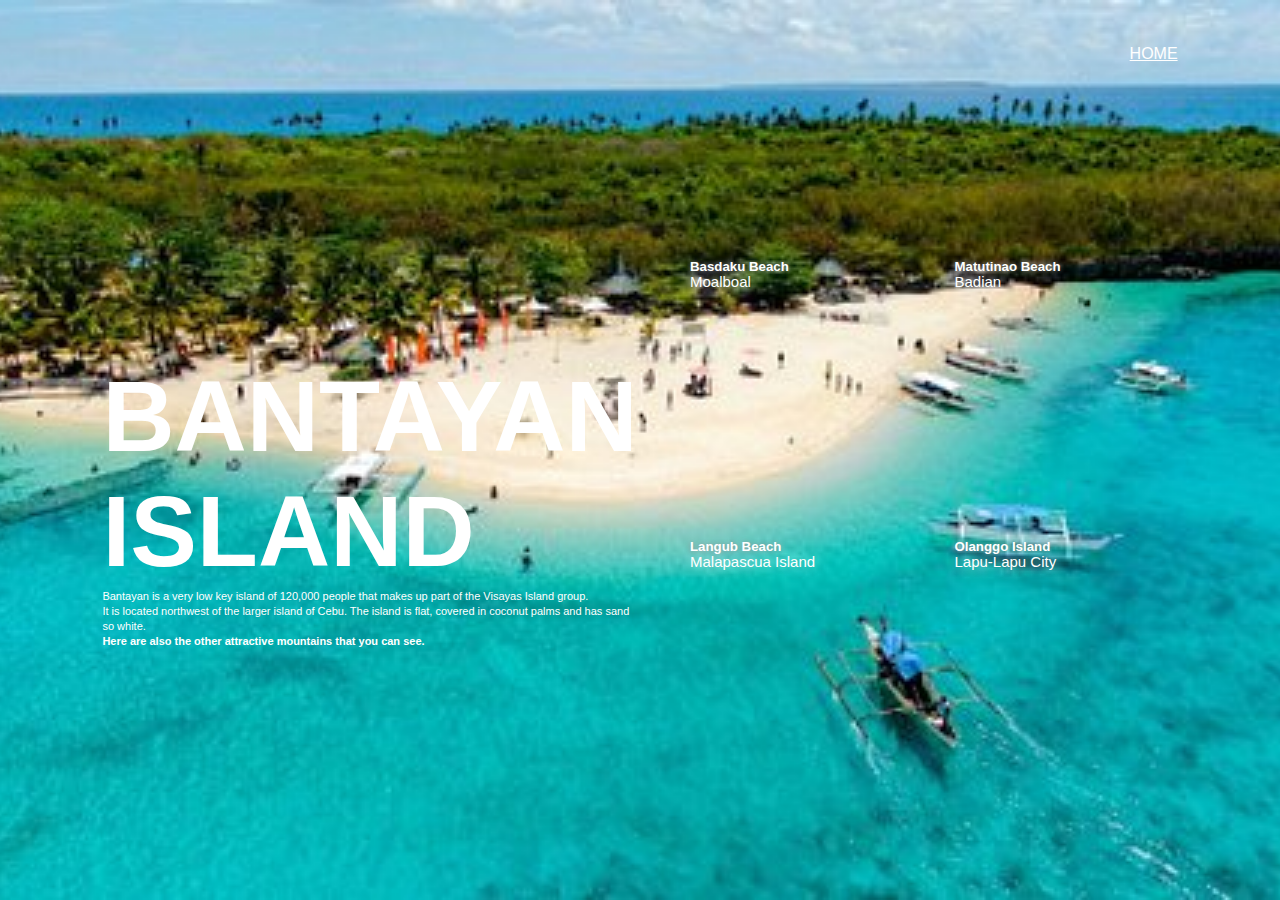
<file: BMMGUIDEZ/bantayancard.html>
<!DOCTYPE html>
<html lang="en">
<head>
  <meta charset="UTF-8">
  <meta name="viewport" content="width=device-width, initial-scale=1.0">
  <title>Document</title>
  <link rel="stylesheet" href="cardstyles.css">
</head>
<body>
    <div class="background">
        <div class="nav">
            <div class="logo-and-social">
                <a href="index.html"> </a>
            </div>
            <nav>
                <ul>
                    <li><a href="index.html">HOME</a></li>
                </ul>
            </nav>
        </div>
        <div class="row">
            <div class="col">
                <h1>BANTAYAN ISLAND</h1>
                <p>Bantayan is a very low key island of 120,000 people that makes up part of the Visayas Island group.<br> It is located northwest of the larger island of Cebu. The island is flat, covered in coconut palms and has sand so white. <br><strong>Here are also the other attractive mountains that you can see.</strong> </p>
            </div>
            <div class="col">
                <div class="card card1">
                    <h5>Basdaku Beach</h5>
                    <p>Moalboal</p>
                </div>
                <div class="card card2">
                    <h5>Matutinao Beach </h5>
                    <p>Badian</p>
                </div>
                <div class="card card3">
                    <h5>Langub Beach</h5>
                    <p>Malapascua Island</p>
                </div>
                <div class="card card4">
                    <h5>Olanggo Island</h5>
                    <p>Lapu-Lapu City</p>
                </div>
            </div>
        </div>
    </div>
  <script src="script.js"></script>
</body>
</html>
</file>
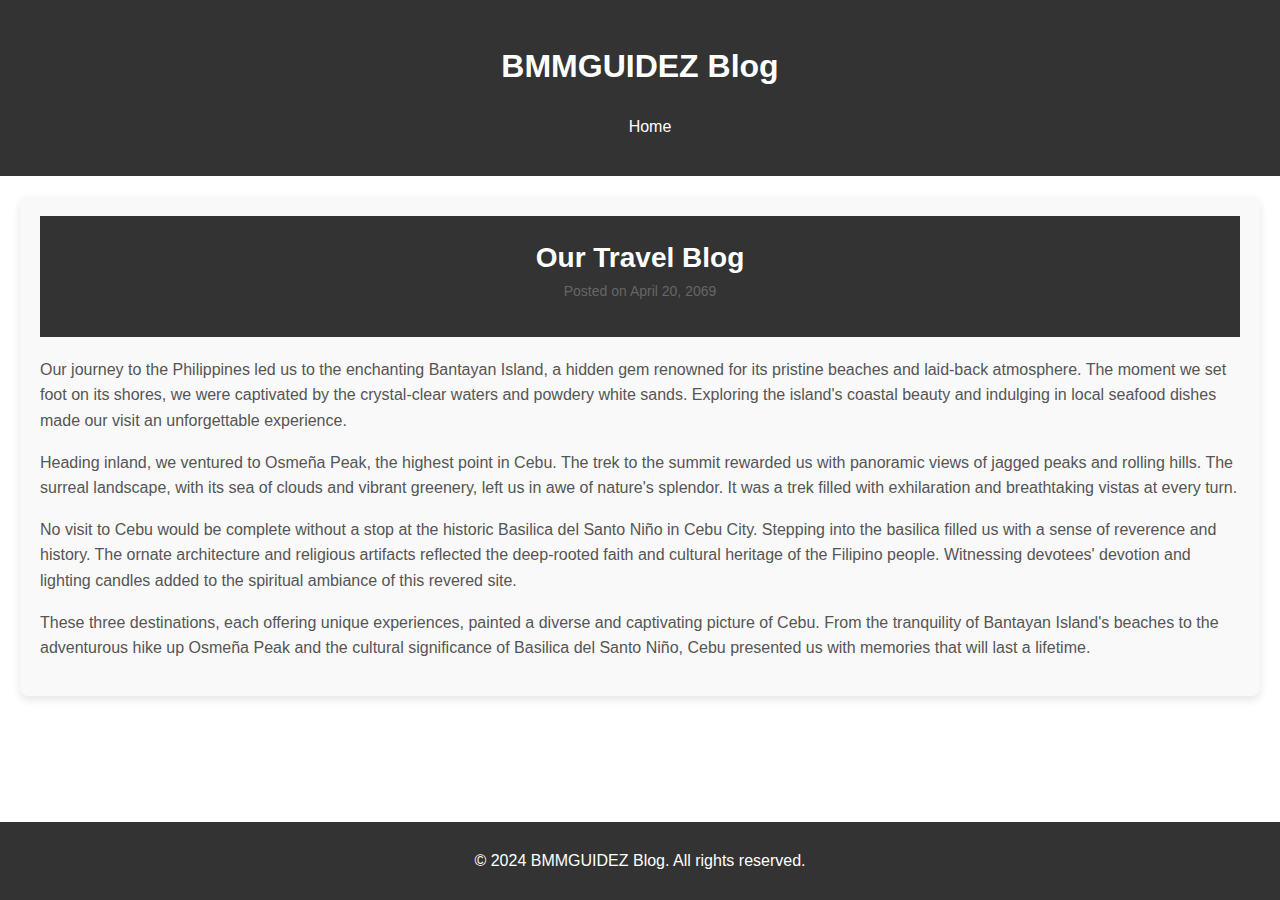
<file: BMMGUIDEZ/blog.html>
<!DOCTYPE html>
<html lang="en">
<head>
  <meta charset="UTF-8">
  <title>BMMGUIDEZ Blog</title>
  <link rel="stylesheet" href="blogstyles.css">
</head>
<body>
  <header>
    <h1>BMMGUIDEZ Blog</h1>
    <nav>
      <ul>
        <li><a href="index.html">Home</a></li>
      </ul>
    </nav>
  </header>

  <main>
    <article class="blog-post">
      <header>
        <h2>Our Travel Blog</h2>
        <p class="post-meta">Posted on April 20, 2069</p>
      </header>
      <div class="post-content">
        <p>Our journey to the Philippines led us to the enchanting Bantayan Island, a hidden gem renowned for its pristine beaches and laid-back atmosphere. The moment we set foot on its shores, we were captivated by the crystal-clear waters and powdery white sands. Exploring the island's coastal beauty and indulging in local seafood dishes made our visit an unforgettable experience.</p>
        <p>Heading inland, we ventured to Osmeña Peak, the highest point in Cebu. The trek to the summit rewarded us with panoramic views of jagged peaks and rolling hills. The surreal landscape, with its sea of clouds and vibrant greenery, left us in awe of nature's splendor. It was a trek filled with exhilaration and breathtaking vistas at every turn.</p>
        <p>No visit to Cebu would be complete without a stop at the historic Basilica del Santo Niño in Cebu City. Stepping into the basilica filled us with a sense of reverence and history. The ornate architecture and religious artifacts reflected the deep-rooted faith and cultural heritage of the Filipino people. Witnessing devotees' devotion and lighting candles added to the spiritual ambiance of this revered site.</p>
        <p>These three destinations, each offering unique experiences, painted a diverse and captivating picture of Cebu. From the tranquility of Bantayan Island's beaches to the adventurous hike up Osmeña Peak and the cultural significance of Basilica del Santo Niño, Cebu presented us with memories that will last a lifetime.</p>
      </div>
    </article>
  </main>
  <footer>
    <p>&copy; 2024 BMMGUIDEZ Blog. All rights reserved.</p>
  </footer>
  <script src="script.js"></script>
</body>
</html>
</file>
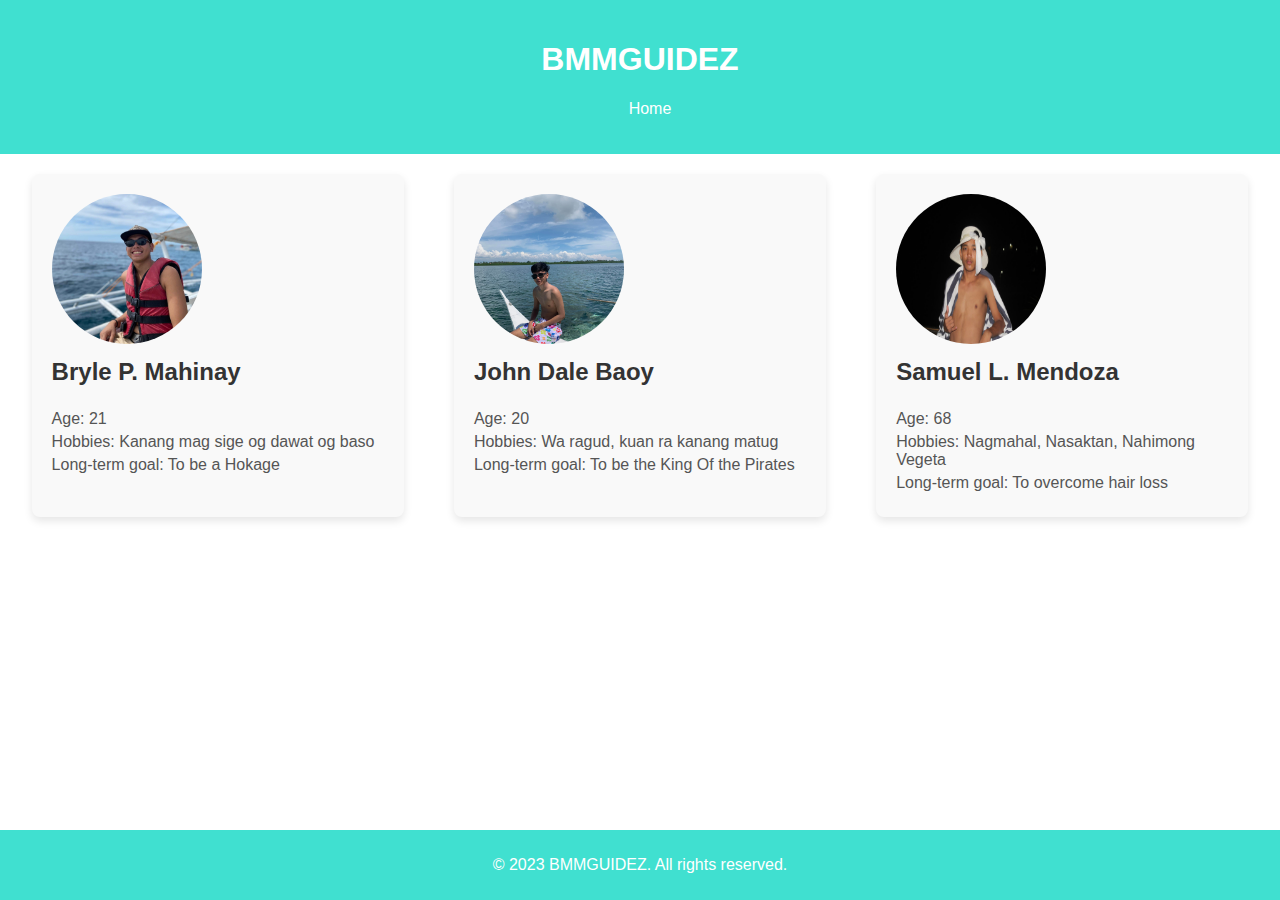
<file: BMMGUIDEZ/moreaboutus.html>
<!DOCTYPE html>
<html lang="en">
<head>
  <meta charset="UTF-8">
  <title>BMMGUIDEZ - Our Team</title>
  <link rel="stylesheet" href="moreaboutusstyles.css">
</head>
<body>
  <header>
    <h1>BMMGUIDEZ</h1>
    <nav>
      <ul>
        <li><a href="index.html">Home</a></li>
      </ul>
    </nav>
  </header>

  <main>
    <section id="team" class="team-section">
      
      <div class="team-member">
        <img src="images/bryle.png" alt="">
        <h3>Bryle P. Mahinay</h3>
        <p>Age: 21</p>
        <p>Hobbies: Kanang mag sige og dawat og baso</p>
        <p>Long-term goal: To be a Hokage</p>
      </div>

      <div class="team-member">
        <img src="images/kiki.jpg" alt="">
        <h3>John Dale Baoy</h3>
        <p>Age: 20</p>
        <p>Hobbies: Wa ragud, kuan ra kanang matug</p>
        <p>Long-term goal: To be the King Of the Pirates</p>
      </div>

      <div class="team-member">
        <img src="images/samuel.jpg" alt="">
        <h3>Samuel L. Mendoza</h3>
        <p>Age: 68</p>
        <p>Hobbies: Nagmahal, Nasaktan, Nahimong Vegeta</p>
        <p>Long-term goal: To overcome hair loss </p>
      </div>
    </section>
  </main>

  <footer>
    <p>&copy; 2023 BMMGUIDEZ. All rights reserved.</p>
  </footer>
  <script src="script.js"></script>
</body>
</html>
</file>
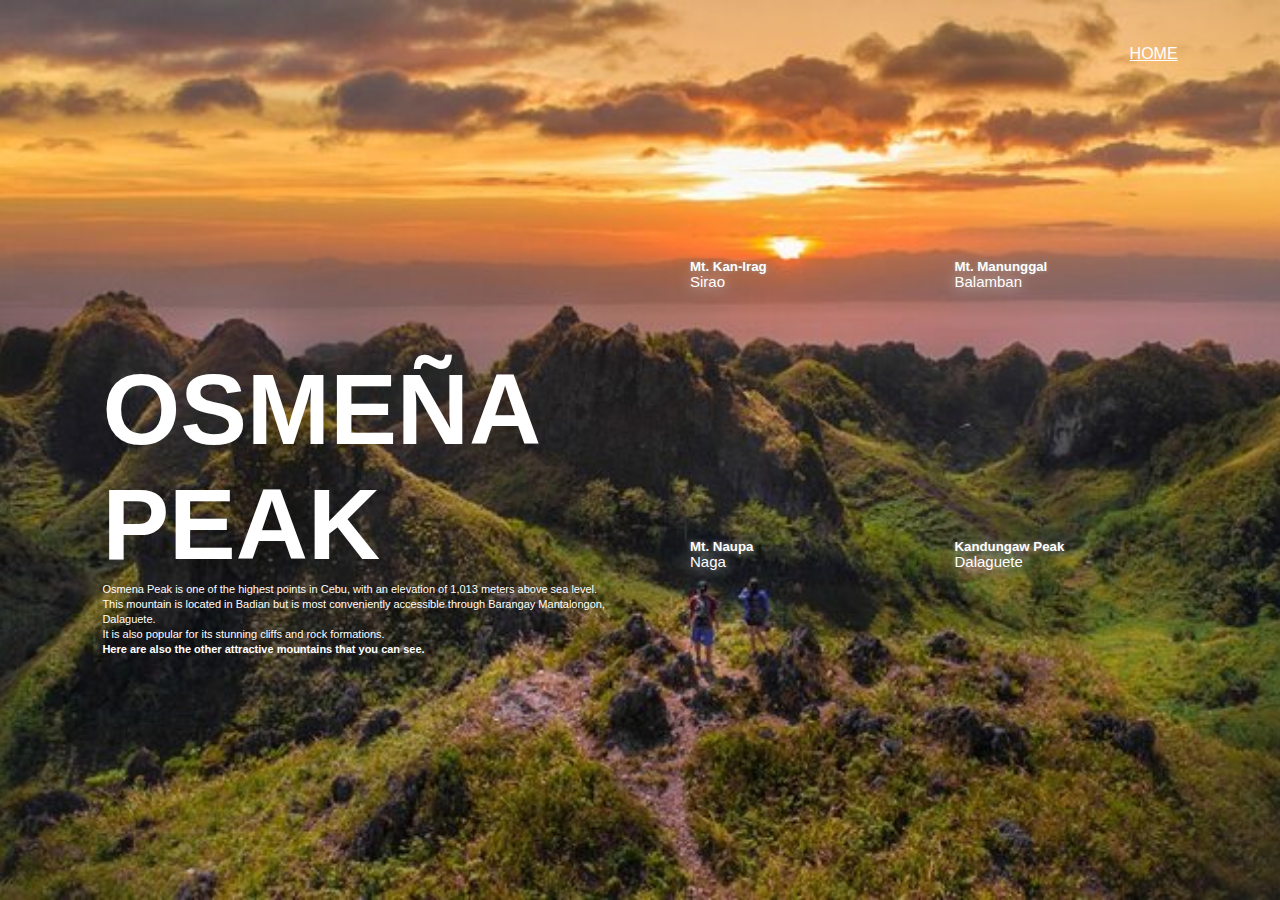
<file: BMMGUIDEZ/osmenapeakcard.html>
<!DOCTYPE html>
<html lang="en">
<head>
  <meta charset="UTF-8">
  <meta name="viewport" content="width=device-width, initial-scale=1.0">
  <title>Document</title>
  <link rel="stylesheet" href="cardstyles.css">
</head>
<body>
    <div class="background background1">
        <div class="nav">
            <div class="logo-and-social">
                <a href="index.html"> </a>
            </div>
            <nav>
                <ul>
                    <li><a href="index.html">HOME</a></li>
                </ul>
            </nav>
        </div>
        <div class="row">
            <div class="col">
                <h1>OSMEÑA PEAK</h1>
                <p>Osmena Peak is one of the highest points in Cebu, with an elevation of 1,013 meters above sea level.<br> This mountain is located in Badian but is most conveniently accessible through Barangay Mantalongon, Dalaguete.<br> It is also popular for its stunning cliffs and rock formations.<br><strong>Here are also the other attractive mountains that you can see.</strong></strong></p>
            </div>
            <div class="col">
                <div class="card mountain1">
                    <h5>Mt. Kan-Irag</h5>
                    <p>Sirao</p>
                </div>
                <div class="card mountain2">
                    <h5>Mt. Manunggal </h5>
                    <p>Balamban</p>
                </div>
                <div class="card mountain3">
                    <h5>Mt. Naupa</h5>
                    <p>Naga</p>
                </div>
                <div class="card mountain4  ">
                    <h5>Kandungaw Peak</h5>
                    <p>Dalaguete</p>
                </div>
            </div>
        </div>
    </div>
  <script src="script.js"></script>
</body>
</html>
</file>
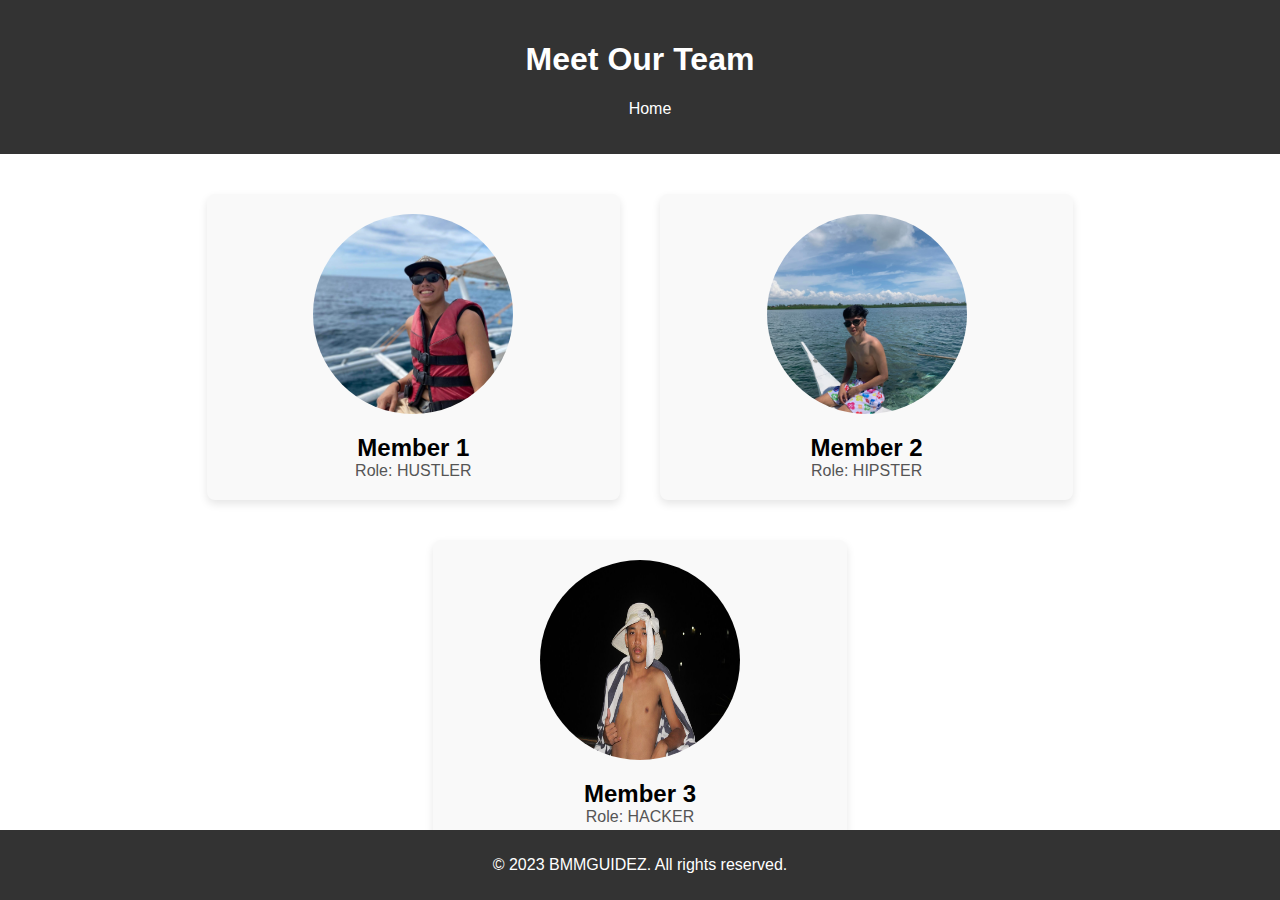
<file: BMMGUIDEZ/portfolio.html>
<html lang="en">
<head>
  <meta charset="UTF-8">
  <title>BMMGUIDEZ - Our Team</title>
  <link rel="stylesheet" href="portfoliostyles.css">
</head>
<body>
  <header>
    <h1>Meet Our Team</h1>
    <nav>
      <ul>
        <li><a href="index.html">Home</a></li>
      </ul>
    </nav>
  </header>

  <main>
    <section id="team" class="team-section">
      
      <div class="team-member">
        <img src="images/bryle.png" alt="">
        <h3>Member 1</h3>
        <p>Role: HUSTLER</p>
      </div>

      <div class="team-member">
        <img src="images/kiki.jpg" alt="">
        <h3>Member 2</h3>
        <p>Role: HIPSTER</p>
      </div>

      <div class="team-member">
        <img src="images/samuel.jpg" alt="">
        <h3>Member 3</h3>
        <p>Role: HACKER</p>
      </div>
    </section>
  </main>

  <footer>
    <p>&copy; 2023 BMMGUIDEZ. All rights reserved.</p>
  </footer>
  <script src="script.js"></script>
</body>
</html>
</file>
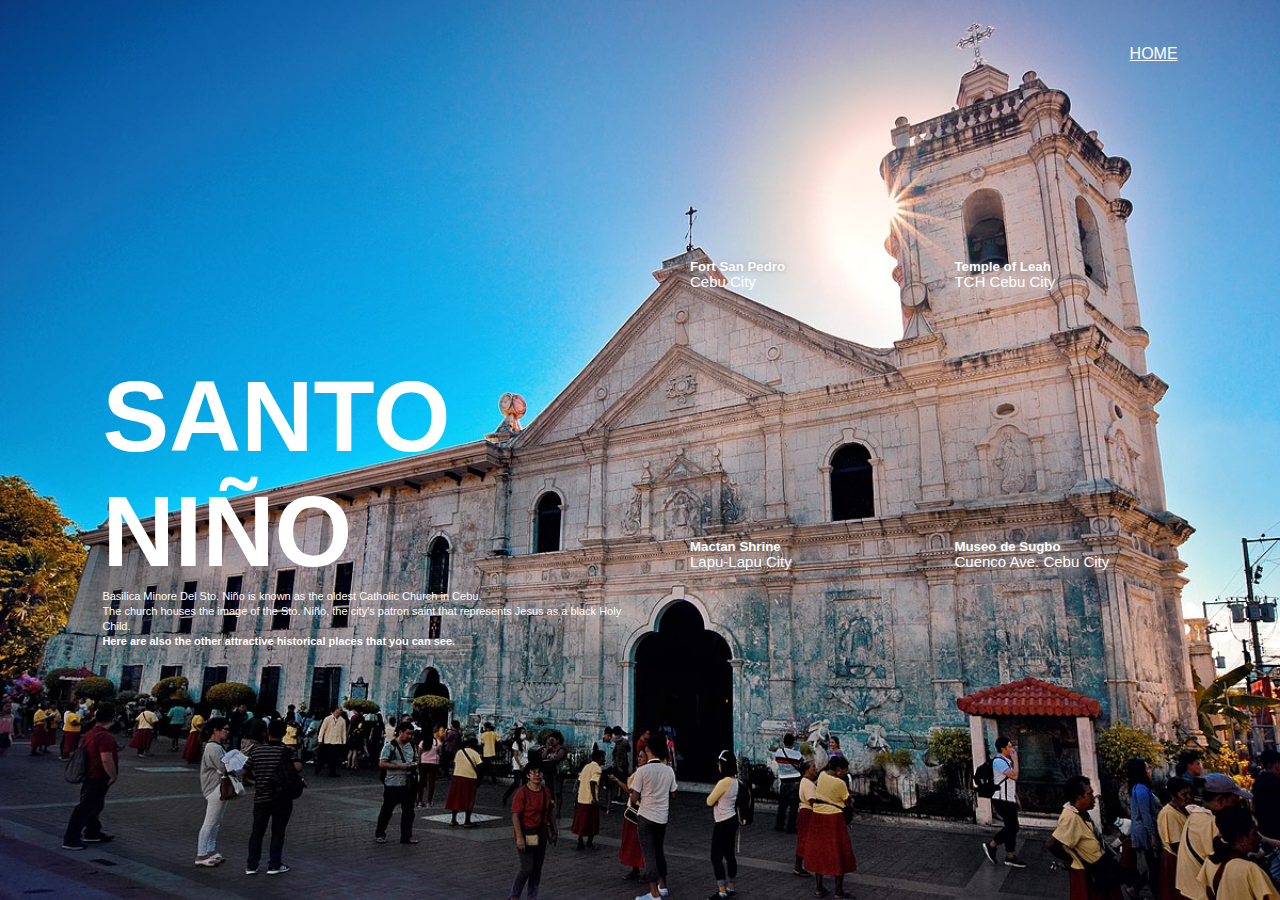
<file: BMMGUIDEZ/stoninocard.html>
<!DOCTYPE html>
<html lang="en">
<head>
  <meta charset="UTF-8">
  <meta name="viewport" content="width=device-width, initial-scale=1.0">
  <title>Document</title>
  <link rel="stylesheet" href="cardstyles.css">
</head>
<body>
    <div class="background2">
        <div class="nav">
            <div class="logo-and-social">
                <a href="index.html"> </a>
            </div>
            <nav>
                <ul>
                    <li><a href="index.html">HOME</a></li>
                </ul>
            </nav>
        </div>
        <div class="row">
            <div class="col">
                <h1>SANTO NIÑO</h1>
                <p>Basilica Minore Del Sto. Niño is known as the oldest Catholic Church in Cebu.<br> The church houses the image of the Sto. Niño, the city's patron saint that represents Jesus as a black Holy Child.<br><strong>Here are also the other attractive historical places that you can see.</strong></p>
            </div>
            <div class="col">
                <div class="card nino1">
                    <h5>Fort San Pedro</h5>
                    <p>Cebu City</p>
                </div>
                <div class="card nino2">
                    <h5>Temple of Leah</h5>
                    <p>TCH Cebu City</p>
                </div>
                <div class="card nino3">
                    <h5>Mactan Shrine</h5>
                    <p>Lapu-Lapu City</p>
                </div>
                <div class="card nino4  ">
                    <h5>Museo de Sugbo</h5>
                    <p>Cuenco Ave. Cebu City</p>
                </div>
            </div>
        </div>
    </div>
  <script src="script.js"></script>
</body>
</html>
</file>
<file: BMMGUIDEZ/cardstyles.css>
*{
    margin: 0;
    padding: 0;
    font-family: 'Roboto', sans-serif;
}
.background{
    width: 100;
    height: 100vh; 
    background-image: url(images/bantayan.jpg);
    background-position: center;
    background-size: cover;
    padding-left: 8%;
    padding-right: 8%;
    box-sizing: border-box;
}
.nav{
    height: 12%;
    display: flex;
    align-items: center;
    color: #fff;
    justify-content: flex-start; /* Align items to the start (left) */
  padding-left: 20px;
}

nav{
    flex: 1;
    text-align: right;
}
a{
    color: #fff;
}
nav ul li{
    list-style: none;
    display: inline-block;
    margin-left: 20px;
}

.logo-and-social{
    display: flex;
    align-items: center;
    margin-right: auto;
    padding-right: 50px;
}
.logo{
    width: 50px;
    margin-right: 40px;
    
}
.row{
    display:flex;
    height: 88%;
    align-items: center;
}
.col{
    flex-basis: 50%;
}
h1{
    color: #fff;
    font-size: 100px;
}
p{
    color: #fff;
    font-size: 11px;
    line-height: 15px;
}
button{
    width: 180px;
    color: #000;
    font-size: 12px;
    padding: 12px 0;
    background: #fff;
    border: 0;
    border-radius: 20px;
    outline: none;
    margin-top: 30px;
    cursor: pointer;
}
.card{
    width: 220px;
    height: 250px;
    display: inline-block;
    border-radius: 15px;
    padding: 20px 30px;
    box-sizing: border-box;
    cursor: pointer;
    margin: 15px 20px;
    background-position: center;
    background-size: cover;
    transition: transform 0.5s;
}
.card1:hover{
    background-image: url(images/moalboal.jpg);
    transform: translate(10px, -10px);
}
.card2:hover{
    background-image: url(images/matutinaobeach.jpg);
    transform: translate(10px, -10px);
}
.card3:hover{
    background-image: url(images/langubbeach.jpg);
    transform: translate(10px, -10px);
}
.card4:hover{
    background-image: url(images/olanggoisland.jpg);
    transform: translate(10px, -10px);
}
.card:hover{
    transform: translate(10px, -10px);
}
h5{
    color: #fff;
    text-shadow: 0 0 5px #999;
}
.card p{
    text-shadow: 0 0 15px #fff;
    font-size: 15px;
}

.background1{
    width: 100;
    height: 100vh; 
    background-image: url(images/home2.jpg);
    background-position: center;
    background-size: cover;
    padding-left: 8%;
    padding-right: 8%;
    box-sizing: border-box;
}

.mountain1:hover{
    background-image: url(images/kan-irag.jpg);
    transform: translate(10px, -10px);  
}
.mountain2:hover{
    background-image: url(images/manunggal.jpg);
    transform: translate(10px, -10px);  
}
.mountain3:hover{
    background-image: url(images/naupa.jpg);
    transform: translate(10px, -10px);  
}
.mountain4:hover{
    background-image: url(images/kandungaw.jpg);
    transform: translate(10px, -10px);  
}

.background2{
    width: 100;
    height: 100vh; 
    background-image: url(images/home3.jpg);
    background-position: center;
    background-size: cover;
    padding-left: 8%;
    padding-right: 8%;
    box-sizing: border-box;
}

.nino1:hover{
    background-image: url(images/sanpedro.jpg);
    transform: translate(10px, -10px);  
}
.nino2:hover{
    background-image: url(images/templeofleah.jpg);
    transform: translate(10px, -10px);  
}
.nino3:hover{
    background-image: url(images/mactanshrine.jpg);
    transform: translate(10px, -10px);  
}
.nino4:hover{
    background-image: url(images/desugbo.jpg);
    transform: translate(10px, -10px);  
}
</file>
<file: BMMGUIDEZ/blogstyles.css>
body {
    font-family: Arial, sans-serif;
    margin: 0;
    padding: 0;
    line-height: 1.6;
    color: #333;
  }
  
  header {
    background-color: #333;
    color: #fff;
    padding: 20px;
    text-align: center;
  }
  
  nav ul {
    list-style: none;
  }
  
  nav ul li {
    display: inline;
    margin-right: 20px;
  }
  
  nav ul li a {
    color: #fff;
    text-decoration: none;
  }
  
  main {
    padding: 20px;
  }
  
  .blog-post {
    margin-bottom: 40px;
    padding: 20px;
    background-color: #f9f9f9;
    border-radius: 8px;
    box-shadow: 0 4px 8px rgba(0, 0, 0, 0.1);
  }
  
  .blog-post header {
    margin-bottom: 20px;
  }
  
  .blog-post h2 {
    margin: 0;
    font-size: 28px;
    color: #fff;
  }
  
  .post-meta {
    color: #666;
    font-size: 14px;
    margin-top: 0;
  }
  
  .post-content p {
    margin-bottom: 15px;
    color: #555;
    font-size: 16px;
    line-height: 1.6;
  }
  
  footer {
    background-color: #333;
    color: #fff;
    text-align: center;
    padding: 10px 0;
    position: fixed;
    bottom: 0;
    width: 100%;
  }
</file>
<file: BMMGUIDEZ/moreaboutusstyles.css>
body {
    font-family: Arial, sans-serif;
    margin: 0;
    padding: 0;
  }
  
  header {
    background-color: turquoise;
    color: #fff;
    padding: 20px;
    text-align: center;
  }
  
  nav ul {
    list-style: none;
  }
  
  nav ul li {
    display: inline;
    margin-right: 20px;
  }
  
  nav ul li a {
    color: #fff;
    text-decoration: none;
  }
  
  main {
    padding: 20px;
    display: flex;
    justify-content: space-around;
    align-items: flex-start;
  }
  
  .team-section {
    text-align: left;
    display: flex;
    gap: 50px; 
  }
  
  .team-member {
    flex: 1;
    margin: 0;
    padding: 20px;
    background-color: #f9f9f9;
    border-radius: 8px;
    box-shadow: 0 4px 8px rgba(0, 0, 0, 0.1);
    transition: transform 0.3s ease-in-out;
    max-width: 400px; 
  }
  
  .team-member:hover {
    transform: scale(1.05);
  }
  
  .team-member img {
    width: 150px;
    height: 150px;
    border-radius: 50%;
    margin-bottom: 10px;
  }
  
  .team-member h3 {
    margin-top: 0;
    font-size: 24px;
    color: #333;
  }
  
  .team-member p {
    margin: 5px 0;
    color: #555;
    font-size: 16px;
  }
  
  footer {
    background-color: turquoise;
    color: #fff;
    text-align: center;
    padding: 10px 0;
    position: fixed;
    bottom: 0;
    width: 100%;
  }
</file>
<file: BMMGUIDEZ/portfoliostyles.css>
body {
    font-family: Arial, sans-serif;
    margin: 0;
    padding: 0;
  }
  
  header {
    background-color: #333;
    color: #fff;
    padding: 20px;
    text-align: center;
  }
  
  nav ul {
    list-style: none;
  }
  
  nav ul li {
    display: inline;
    margin-right: 20px;
  }
  
  nav ul li a {
    color: #fff;
    text-decoration: none;
  }
  
  main {
    padding: 20px;
  }
  
  .team-section {
    text-align: center;
    display: flex;
    justify-content: center;
    flex-wrap: wrap;
  }
  
  .team-member {
    margin: 20px;
    padding: 20px;
    background-color: #f9f9f9;
    border-radius: 8px;
    box-shadow: 0 4px 8px rgba(0, 0, 0, 0.1);
    transition: transform 0.3s ease-in-out;
    flex: 0 0 calc(33.33% - 40px);
    max-width: calc(33.33% - 40px);
  }
  
  .team-member:hover {
    transform: scale(1.05);
  }
  
  .team-member img {
    width: 200px;
    height: 200px;
    border-radius: 50%;
    margin-bottom: 20px;
  }
  
  .team-member h3 {
    margin: 0;
    font-size: 24px;
  }
  
  .team-member p {
    margin: 0;
    color: #555;
    font-size: 16px;
  }
  
  footer {
    background-color: #333;
    color: #fff;
    text-align: center;
    padding: 10px 0;
    position: fixed;
    bottom: 0;
    width: 100%;
  }
</file>
